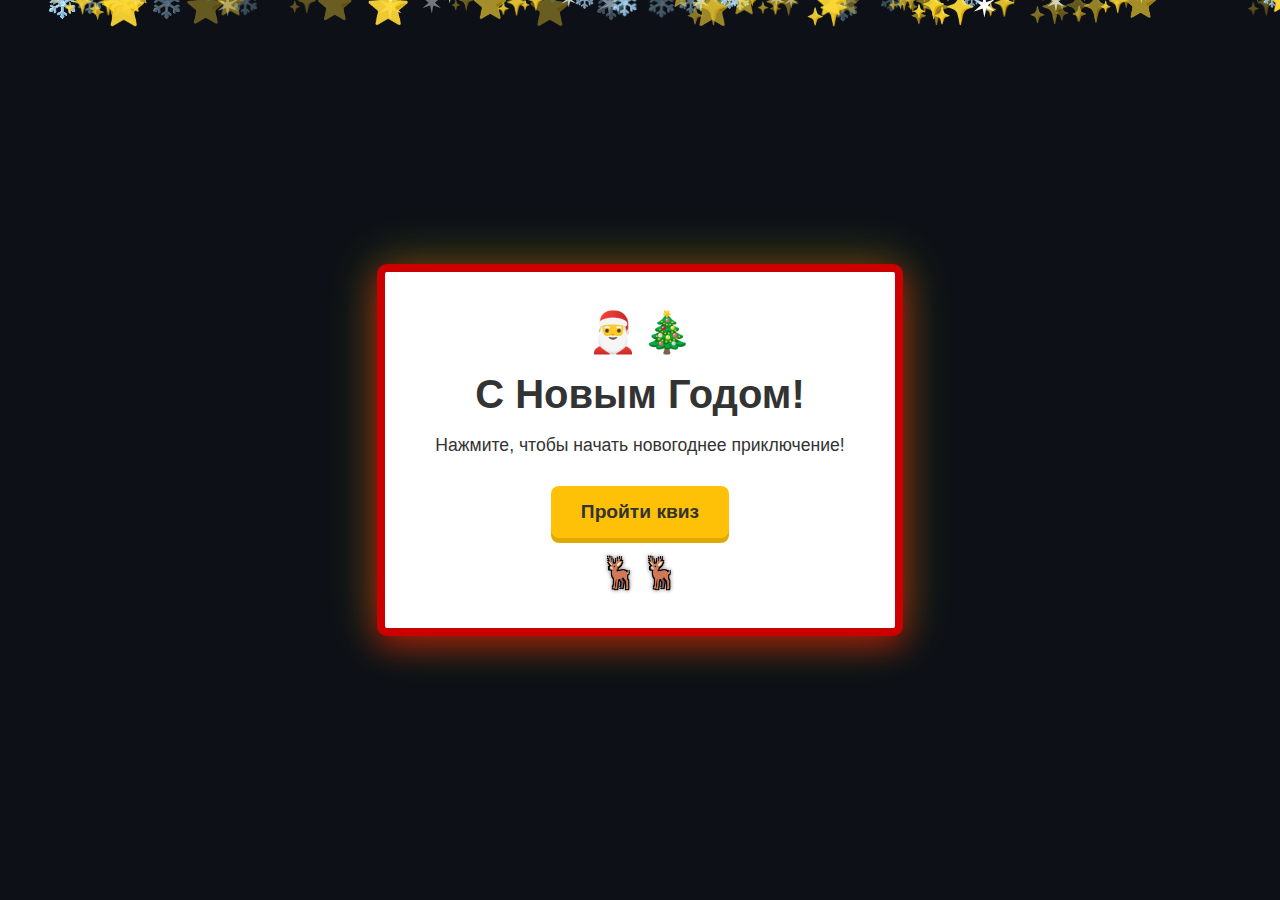
<file: index.html>
<!DOCTYPE html>
<html lang="ru">
<head>
    <meta charset="UTF-8">
    <meta name="viewport" content="width=device-width, initial-scale=1.0">
    <title>С Новым Годом!</title>
    <link rel="stylesheet" href="style.css">
</head>
<body>

    <div class="snowflake-container"></div>

    <div class="main-content">
        <div class="card">
            <div class="card-header">
                <span class="icon">🎅</span>
                <span class="icon">🎄</span>
            </div>
            
            <h1>С Новым Годом!</h1>
            <p>Нажмите, чтобы начать новогоднее приключение!</p>
            
            <button id="startQuizBtn" class="button-primary">Пройти квиз</button>

            <div class="deer-container">
                <span class="deer">🦌</span>
                <span class="deer">🦌</span>
            </div>
        </div>
    </div>

    <script src="script.js"></script>
</body>
</html>
</file>
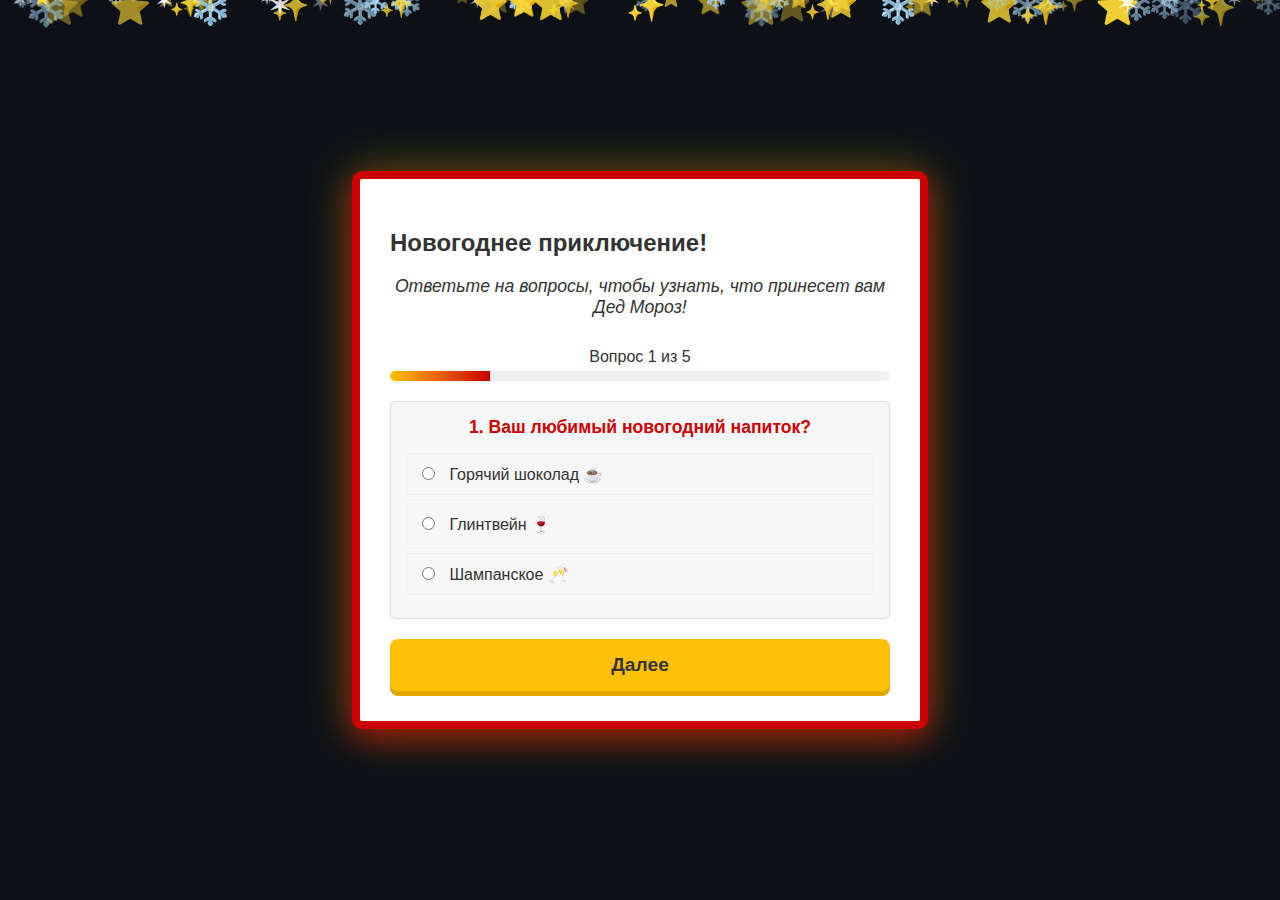
<file: quiz.html>
<!DOCTYPE html>
<html lang="ru">
<head>
    <meta charset="UTF-8">
    <meta name="viewport" content="width=device-width, initial-scale=1.0">
    <title>Новогодний Квиз</title>
    <link rel="stylesheet" href="style.css"> 
    <link rel="stylesheet" href="quiz-style.css"> 
</head>
<body>
    
    <div class="snowflake-container"></div> 

    <div class="quiz-content">
        <div class="card quiz-card">
            <h2>Новогоднее приключение!</h2>
            <p class="quiz-instruction">Ответьте на вопросы, чтобы узнать, что принесет вам Дед Мороз!</p>

            <form id="quizForm">
                <div class="quiz-progress">
                    <span id="questionCounter">Вопрос 1 из 5</span>
                    <div class="progress-bar-container"><div id="progressBar" class="progress-bar"></div></div>
                </div>

                <div id="questionsContainer">

                    <div class="question-block quiz-page" data-question="q1">
                        <p class="question-title">1. Ваш любимый новогодний напиток?</p>
                        <label><input type="radio" name="q1" value="A"> Горячий шоколад ☕</label>
                        <label><input type="radio" name="q1" value="B"> Глинтвейн 🍷</label>
                        <label><input type="radio" name="q1" value="C"> Шампанское 🥂</label>
                    </div>

                    <div class="question-block quiz-page" data-question="q2" style="display: none;">
                        <p class="question-title">2. Как вы обычно встречаете Новый год?</p>
                        <label><input type="radio" name="q2" value="A"> Шумная вечеринка с друзьями 🎉</label>
                        <label><input type="radio" name="q2" value="B"> Уютный вечер в кругу семьи 🏡</label>
                        <label><input type="radio" name="q2" value="C"> Путешествие в новое место ✈️</label>
                    </div>
                    
                    <div class="question-block quiz-page" data-question="q3" style="display: none;">
                        <p class="question-title">3. Что вы первым повесите на елку?</p>
                        <label><input type="radio" name="q3" value="A"> Звезду на верхушку ⭐</label>
                        <label><input type="radio" name="q3" value="B"> Яркие шары 🔴</label>
                        <label><input type="radio" name="q3" value="C"> Гирлянду 💡</label>
                    </div>

                    <div class="question-block quiz-page" data-question="q4" style="display: none;">
                        <p class="question-title">4. Ваше любимое новогоднее блюдо?</p>
                        <label><input type="radio" name="q4" value="A"> Оливье 🥗</label>
                        <label><input type="radio" name="q4" value="B"> Мандарины 🍊</label>
                        <label><input type="radio" name="q4" value="C"> Шашлык (если тепло) 🍢</label>
                    </div>
                    
                    <div class="question-block quiz-page" data-question="q5" style="display: none;">
                        <p class="question-title">5. Идеальный новогодний подарок для вас?</p>
                        <label><input type="radio" name="q5" value="A"> Что-то сделанное своими руками 👋</label>
                        <label><input type="radio" name="q5" value="B"> Гаджет или технику 📱</label>
                        <label><input type="radio" name="q5" value="C"> Путешествие или эмоции 🎁</label>
                    </div>

                </div>
                <button type="button" id="nextQuestionBtn" class="button-primary submit-btn">Далее</button>
                <button type="submit" id="finishQuizBtn" class="button-primary submit-btn" style="display: none;">Узнать предсказание!</button>
            </form>

            <div id="result" class="result-message" style="display: none;">
                </div>
            
            <a href="index.html" class="back-link" style="display: none;">Вернуться на главную</a>
        </div>
    </div>

    <script src="script.js"></script> 
    <script src="quiz-script.js"></script> 
</body>
</html>
</file>
<file: style.css>
/* Базовый сброс и фон */
body {
    margin: 0;
    padding: 0;
    font-family: Arial, sans-serif;
    background-color: #0d1117; /* Очень темный синий/черный */
    color: #ffffff;
    overflow: hidden; /* Скрывает прокрутку при анимации снежинок */
}

/* Главный контейнер для центрирования контента */
.main-content, .quiz-content {
    display: flex;
    justify-content: center;
    align-items: center;
    min-height: 100vh;
    width: 100%;
    z-index: 10; /* Поверх снежинок */
    position: relative;
    box-sizing: border-box;
    padding: 20px;
}

/* Карточка (модальное окно) */
.card {
    background-color: #ffffff;
    color: #333333;
    padding: 40px 50px;
    border-radius: 10px;
    text-align: center;
    box-shadow: 0 10px 30px rgba(255, 0, 0, 0.5), 0 0 50px rgba(255, 255, 0, 0.3); /* Яркая новогодняя тень */
    border: 8px solid #cc0000; /* Ярко-красная рамка */
    position: relative;
    max-width: 450px;
    animation: pulse 1.5s infinite alternate; /* Анимация "дыхания" карточки */
}

@keyframes pulse {
    from {
        transform: scale(1);
        box-shadow: 0 10px 30px rgba(255, 0, 0, 0.5), 0 0 50px rgba(255, 255, 0, 0.3);
    }
    to {
        transform: scale(1.02);
        box-shadow: 0 15px 40px rgba(255, 0, 0, 0.7), 0 0 60px rgba(255, 255, 0, 0.5);
    }
}

.card-header {
    margin-bottom: 20px;
}

h1 {
    font-size: 2.5em;
    margin-top: 0;
    margin-bottom: 10px;
}

p {
    font-size: 1.1em;
    margin-bottom: 30px;
}

/* Кнопка */
.button-primary {
    background-color: #ffc107; /* Желтый */
    color: #333333;
    border: none;
    padding: 15px 30px;
    font-size: 1.2em;
    font-weight: bold;
    border-radius: 8px;
    cursor: pointer;
    transition: background-color 0.3s, transform 0.1s;
    box-shadow: 0 5px #e0a800; /* Тень для эффекта "нажатия" */
}

.button-primary:hover {
    background-color: #e0a800;
}

.button-primary:active {
    transform: translateY(3px);
    box-shadow: 0 2px #e0a800;
}

/* Иконки (Санта, Елка, Звездочки) */
.icon, .snowflake, .deer {
    font-size: 40px; /* Увеличиваем размер для пиксельного эффекта */
    line-height: 1;
    display: inline-block;
}

/* Олени и Звездочки (для пиксельного вида) */
.deer-container {
    margin-top: 20px;
}

.deer, .star {
    font-size: 30px; 
    text-shadow: 1px 1px 0 #000, -1px -1px 0 #000, 1px -1px 0 #000, -1px 1px 0 #000; /* Обводка для пиксельного вида */
    filter: drop-shadow(0 0 2px rgba(0, 0, 0, 0.5));
}


/* Анимация снежинок (создается через JS) */
.snowflake-container {
    position: absolute;
    width: 100%;
    height: 100%;
    top: 0;
    left: 0;
    pointer-events: none;
    z-index: 1;
}

.snowflake {
    position: absolute;
    top: -10px;
    font-size: 1.5em; 
    animation: fall linear infinite;
    z-index: 1;
}

@keyframes fall {
    to {
        transform: translateY(100vh);
    }
}
</file>
<file: quiz-style.css>
/* Дополнительные стили для квиза */

.quiz-card {
    padding: 30px;
    max-width: 500px; /* Уменьшаем максимальную ширину для лучшего вида */
    width: 90%; 
    text-align: left;
    margin: auto;
}

.quiz-instruction {
    text-align: center;
    font-style: italic;
    margin-bottom: 30px;
}

.question-block {
    background-color: #f7f7f7;
    border: 1px solid #ddd;
    border-radius: 5px;
    padding: 15px;
    margin-bottom: 20px;
}

.question-title {
    font-weight: bold;
    color: #cc0000;
    margin-top: 0;
    margin-bottom: 15px;
    font-size: 1.1em;
    text-align: center;
}

label {
    display: block;
    margin-bottom: 8px;
    cursor: pointer;
    transition: background-color 0.2s;
    padding: 10px;
    border-radius: 5px;
    border: 1px solid #eeeeee;
}

label:hover {
    background-color: #ffe0e0;
    border-color: #ffc107;
}

input[type="radio"] {
    margin-right: 10px;
    accent-color: #cc0000;
}

.submit-btn {
    width: 100%;
    margin-top: 20px;
}

/* Стили прогресс-бара */
.quiz-progress {
    text-align: center;
    margin-bottom: 20px;
}

.progress-bar-container {
    background-color: #f0f0f0;
    border-radius: 5px;
    height: 10px;
    margin-top: 5px;
    overflow: hidden;
}

.progress-bar {
    height: 100%;
    width: 0%;
    background: linear-gradient(to right, #ffc107, #cc0000); 
    transition: width 0.3s ease-in-out;
}

/* Стили для результата */
.result-message {
    margin-top: 30px;
    padding: 20px;
    border-radius: 5px;
    text-align: center;
    font-size: 1.1em;
    font-weight: bold;
    color: #333333;
    background-color: #fffacd; 
    border: 2px solid #ffc107;
}

.back-link {
    display: block;
    text-align: center;
    margin-top: 20px;
    color: #cc0000;
    text-decoration: none;
    font-weight: bold;
}
</file>
